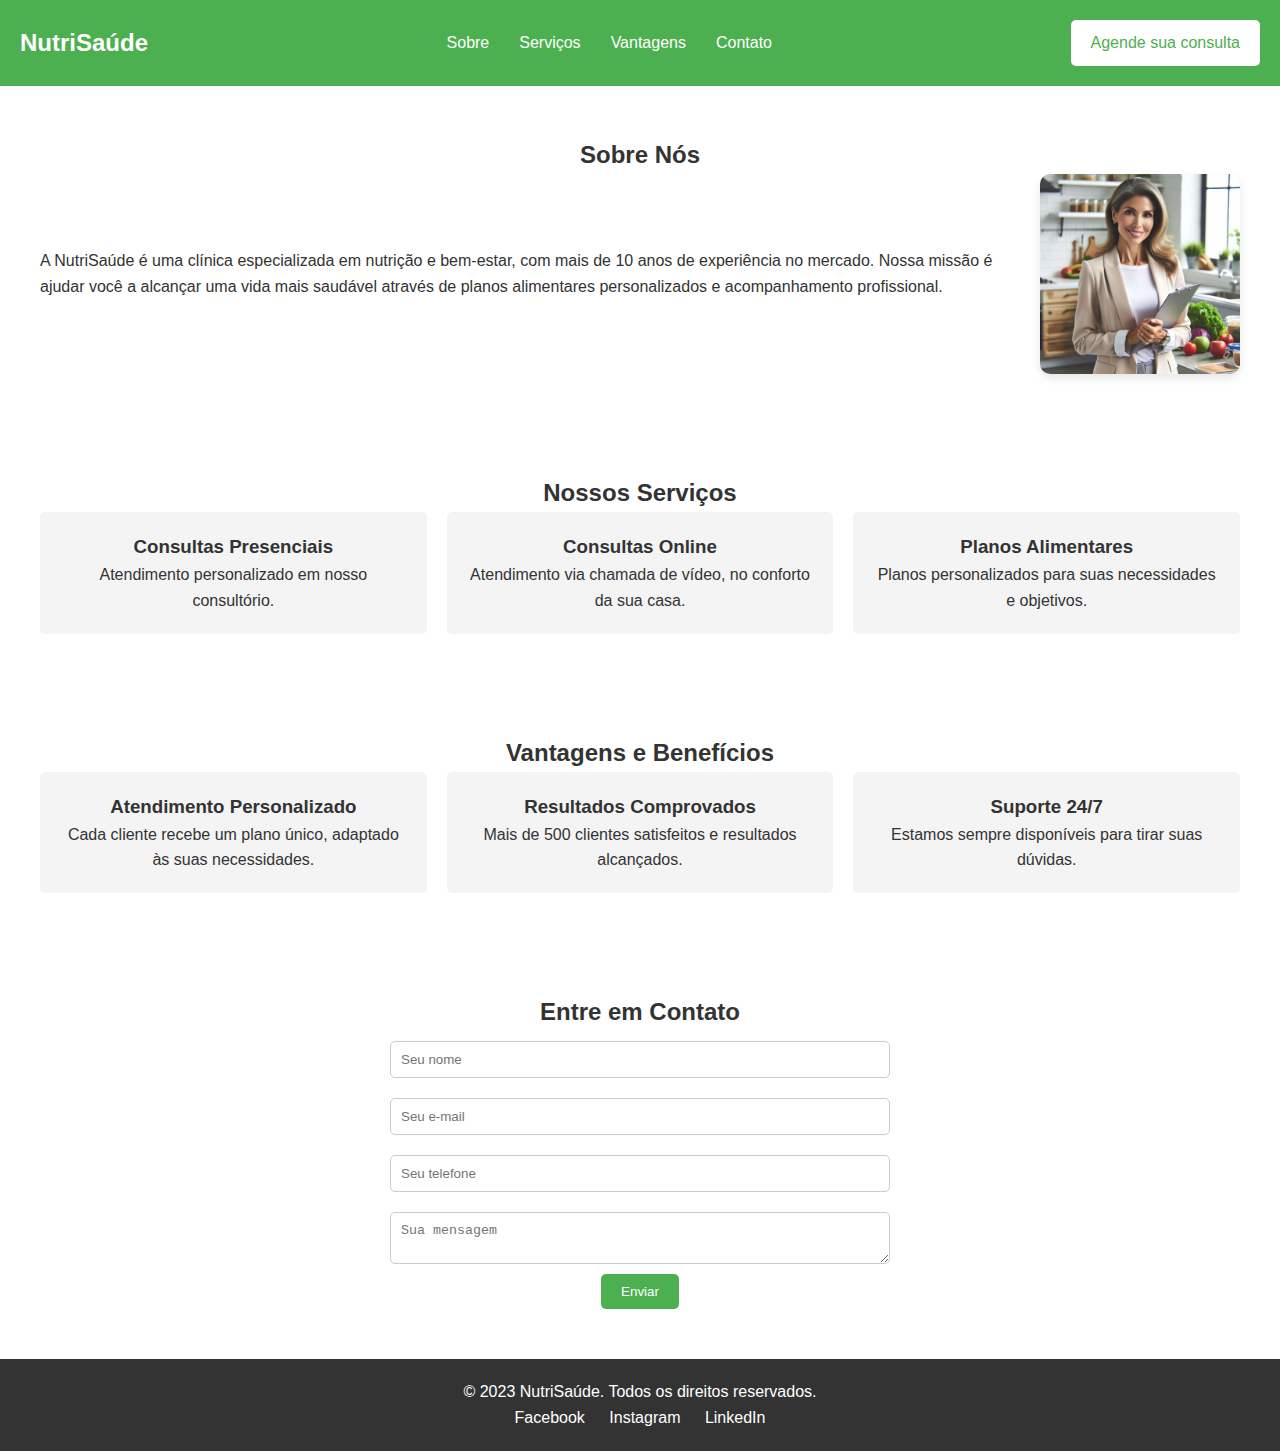
<file: index.html>
<!DOCTYPE html>
<html lang="pt-BR">
<head>
    <meta charset="UTF-8">
    <meta name="viewport" content="width=device-width, initial-scale=1.0">
    <title>NutriSaúde - Nutricionista</title>
    <link rel="stylesheet" href="styles.css">
</head>
<body>
    <!-- Cabeçalho -->
    <header>
        <div class="logo">
            <h1>NutriSaúde</h1>
        </div>
        <nav>
            <ul>
                <li><a href="#sobre">Sobre</a></li>
                <li><a href="#servicos">Serviços</a></li>
                <li><a href="#vantagens">Vantagens</a></li>
                <li><a href="#contato">Contato</a></li>
            </ul>
        </nav>
        <a href="#contato" class="btn">Agende sua consulta</a>
    </header>

    <!-- Sobre a Empresa -->
    <section id="sobre" class="section">
        <div class="container">
            <h2>Sobre Nós</h2>
            <div class="sobre-content">
                <p>
                    A NutriSaúde é uma clínica especializada em nutrição e bem-estar, com mais de 10 anos de experiência no mercado. 
                    Nossa missão é ajudar você a alcançar uma vida mais saudável através de planos alimentares personalizados e 
                    acompanhamento profissional.
                </p>
                <img src="nutricionista.jpg" alt="Nutricionista" class="nutricionista-img">
            </div>
        </div>
    </section>

    <!-- Serviços Oferecidos -->
    <section id="servicos" class="section">
        <div class="container">
            <h2>Nossos Serviços</h2>
            <div class="servicos-grid">
                <div class="servico">
                    <h3>Consultas Presenciais</h3>
                    <p>Atendimento personalizado em nosso consultório.</p>
                </div>
                <div class="servico">
                    <h3>Consultas Online</h3>
                    <p>Atendimento via chamada de vídeo, no conforto da sua casa.</p>
                </div>
                <div class="servico">
                    <h3>Planos Alimentares</h3>
                    <p>Planos personalizados para suas necessidades e objetivos.</p>
                </div>
            </div>
        </div>
    </section>

    <!-- Vantagens e Benefícios -->
    <section id="vantagens" class="section">
        <div class="container">
            <h2>Vantagens e Benefícios</h2>
            <div class="vantagens-grid">
                <div class="vantagem">
                    <h3>Atendimento Personalizado</h3>
                    <p>Cada cliente recebe um plano único, adaptado às suas necessidades.</p>
                </div>
                <div class="vantagem">
                    <h3>Resultados Comprovados</h3>
                    <p>Mais de 500 clientes satisfeitos e resultados alcançados.</p>
                </div>
                <div class="vantagem">
                    <h3>Suporte 24/7</h3>
                    <p>Estamos sempre disponíveis para tirar suas dúvidas.</p>
                </div>
            </div>
        </div>
    </section>

    <!-- Formulário de Contato -->
    <section id="contato" class="section">
        <div class="container">
            <h2>Entre em Contato</h2>
            <form action="#" method="post">
                <input type="text" name="nome" placeholder="Seu nome" required>
                <input type="email" name="email" placeholder="Seu e-mail" required>
                <input type="tel" name="telefone" placeholder="Seu telefone" required>
                <textarea name="mensagem" placeholder="Sua mensagem" required></textarea>
                <button type="submit">Enviar</button>
            </form>
        </div>
    </section>

    <!-- Rodapé -->
    <footer>
        <div class="container">
            <p>© 2023 NutriSaúde. Todos os direitos reservados.</p>
            <div class="redes-sociais">
                <a href="#">Facebook</a>
                <a href="#">Instagram</a>
                <a href="#">LinkedIn</a>
            </div>
        </div>
    </footer>
</body>
</html>
</file>
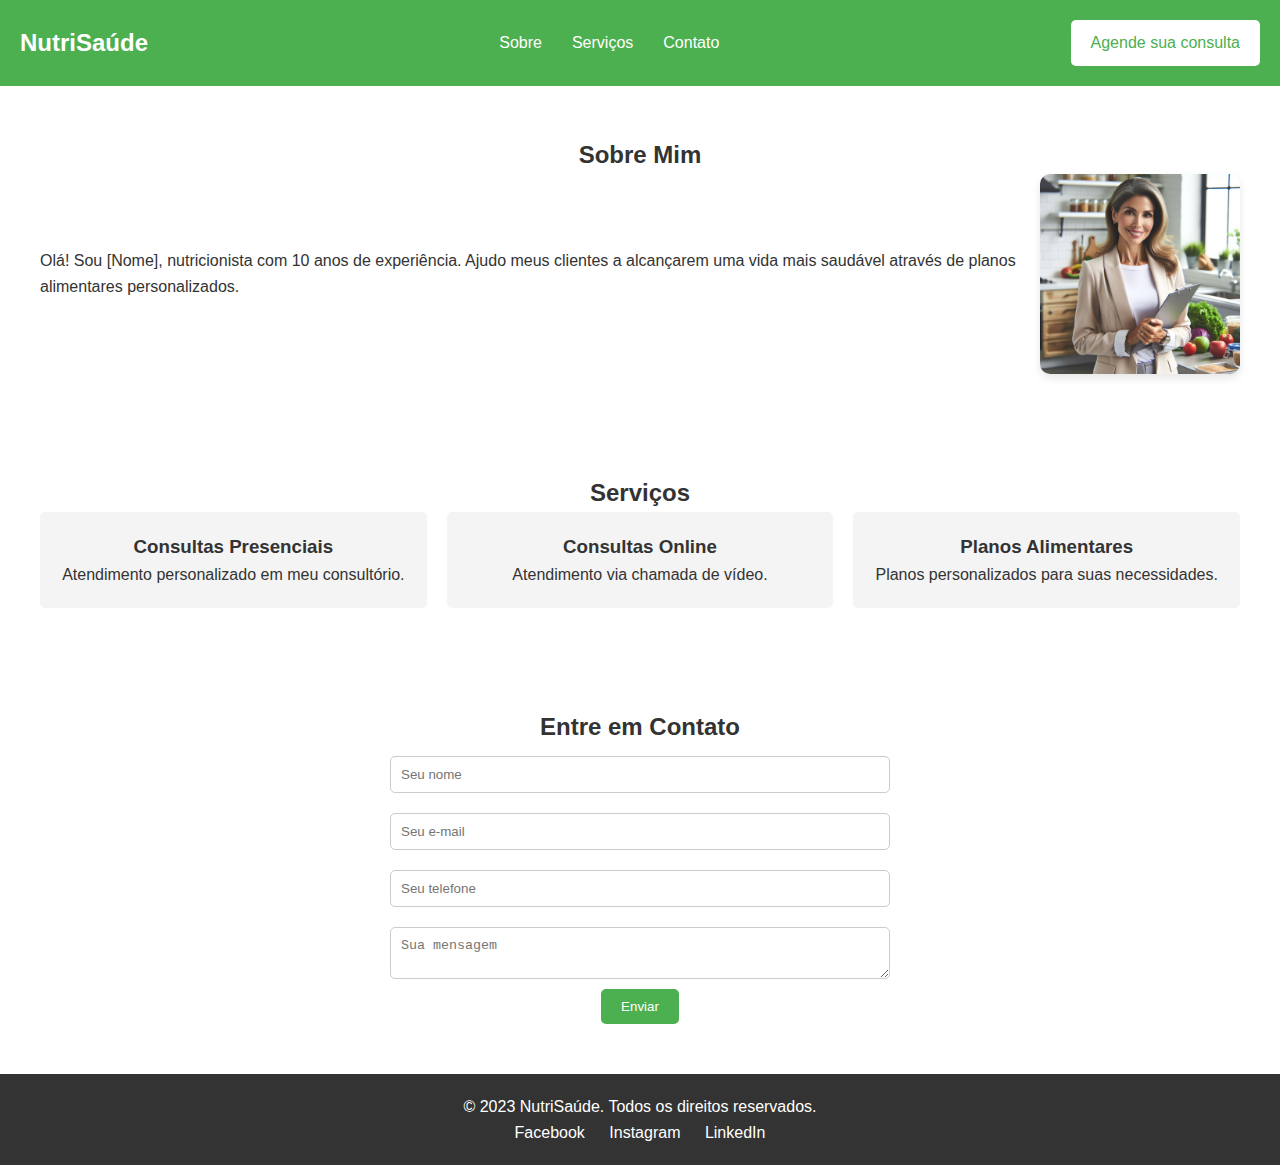
<file: web.html>
<!DOCTYPE html>
<html lang="pt-BR">
<head>
    <meta charset="UTF-8">
    <meta name="viewport" content="width=device-width, initial-scale=1.0">
    <title>Nutricionista - Saúde e Bem-Estar</title>
    <link rel="stylesheet" href="styles.css">
</head>
<body>
    <!-- Cabeçalho -->
    <header>
        <div class="logo">
            <h1>NutriSaúde</h1>
        </div>
        <nav>
            <ul>
                <li><a href="#sobre">Sobre</a></li>
                <li><a href="#servicos">Serviços</a></li>
                <li><a href="#contato">Contato</a></li>
            </ul>
        </nav>
        <a href="#contato" class="btn">Agende sua consulta</a>
    </header>

    <!-- Sobre -->
    <section id="sobre" class="section">
        <div class="container">
            <h2>Sobre Mim</h2>
            <div class="sobre-content">
                <p>Olá! Sou [Nome], nutricionista com 10 anos de experiência. Ajudo meus clientes a alcançarem uma vida mais saudável através de planos alimentares personalizados.</p>
                <img src="nutricionista.jpg" alt="Nutricionista" class="nutricionista-img">
            </div>
        </div>
    </section>

    <!-- Serviços -->
    <section id="servicos" class="section">
        <div class="container">
            <h2>Serviços</h2>
            <div class="servicos-grid">
                <div class="servico">
                    <h3>Consultas Presenciais</h3>
                    <p>Atendimento personalizado em meu consultório.</p>
                </div>
                <div class="servico">
                    <h3>Consultas Online</h3>
                    <p>Atendimento via chamada de vídeo.</p>
                </div>
                <div class="servico">
                    <h3>Planos Alimentares</h3>
                    <p>Planos personalizados para suas necessidades.</p>
                </div>
            </div>
        </div>
    </section>

    <!-- Contato -->
    <section id="contato" class="section">
        <div class="container">
            <h2>Entre em Contato</h2>
            <form action="#" method="post">
                <input type="text" name="nome" placeholder="Seu nome" required>
                <input type="email" name="email" placeholder="Seu e-mail" required>
                <input type="tel" name="telefone" placeholder="Seu telefone" required>
                <textarea name="mensagem" placeholder="Sua mensagem" required></textarea>
                <button type="submit">Enviar</button>
            </form>
        </div>
    </section>

    <!-- Rodapé -->
    <footer>
        <div class="container">
            <p>© 2023 NutriSaúde. Todos os direitos reservados.</p>
            <div class="redes-sociais">
                <a href="#">Facebook</a>
                <a href="#">Instagram</a>
                <a href="#">LinkedIn</a>
            </div>
        </div>
    </footer>
</body>
</html>
</file>
<file: styles.css>
* {
    margin: 0;
    padding: 0;
    box-sizing: border-box;
}

body {
    font-family: Arial, sans-serif;
    line-height: 1.6;
    color: #333;
}

/* Cabeçalho */
header {
    display: flex;
    justify-content: space-between;
    align-items: center;
    padding: 20px;
    background-color: #4CAF50;
    color: white;
}

header .logo h1 {
    font-size: 24px;
}

header nav ul {
    list-style: none;
    display: flex;
}

header nav ul li {
    margin: 0 15px;
}

header nav ul li a {
    color: white;
    text-decoration: none;
}

header .btn {
    background-color: white;
    color: #4CAF50;
    padding: 10px 20px;
    text-decoration: none;
    border-radius: 5px;
}

/* Seções */
.section {
    padding: 50px 20px;
    text-align: center;
}

.container {
    max-width: 1200px;
    margin: 0 auto;
}

/* Sobre */
.sobre-content {
    display: flex;
    align-items: center;
    justify-content: center;
    flex-wrap: wrap;
    gap: 20px;
}

.sobre-content p {
    flex: 1 1 60%;
    text-align: left;
}

.nutricionista-img {
    flex: 1 1 30%;
    max-width: 200px;
    height: auto;
    border-radius: 10px;
    box-shadow: 0 4px 8px rgba(0, 0, 0, 0.1);
}

/* Serviços e Vantagens */
.servicos-grid, .vantagens-grid {
    display: flex;
    justify-content: space-around;
    flex-wrap: wrap;
    gap: 20px;
}

.servico, .vantagem {
    flex: 1 1 30%;
    padding: 20px;
    background-color: #f4f4f4;
    border-radius: 5px;
}

/* Formulário */
form {
    display: flex;
    flex-direction: column;
    align-items: center;
}

form input, form textarea {
    width: 100%;
    max-width: 500px;
    margin: 10px 0;
    padding: 10px;
    border: 1px solid #ccc;
    border-radius: 5px;
}

form button {
    background-color: #4CAF50;
    color: white;
    padding: 10px 20px;
    border: none;
    border-radius: 5px;
    cursor: pointer;
}

/* Rodapé */
footer {
    background-color: #333;
    color: white;
    text-align: center;
    padding: 20px;
}

footer .redes-sociais a {
    color: white;
    margin: 0 10px;
    text-decoration: none;
}

/* Responsividade */
@media (max-width: 768px) {
    header {
        flex-direction: column;
        text-align: center;
    }

    .sobre-content {
        flex-direction: column;
        text-align: center;
    }

    .sobre-content p {
        text-align: center;
    }

    .nutricionista-img {
        max-width: 150px;
    }

    .servicos-grid, .vantagens-grid {
        flex-direction: column;
    }

    .servico, .vantagem {
        flex: 1 1 100%;
    }
}
</file>
